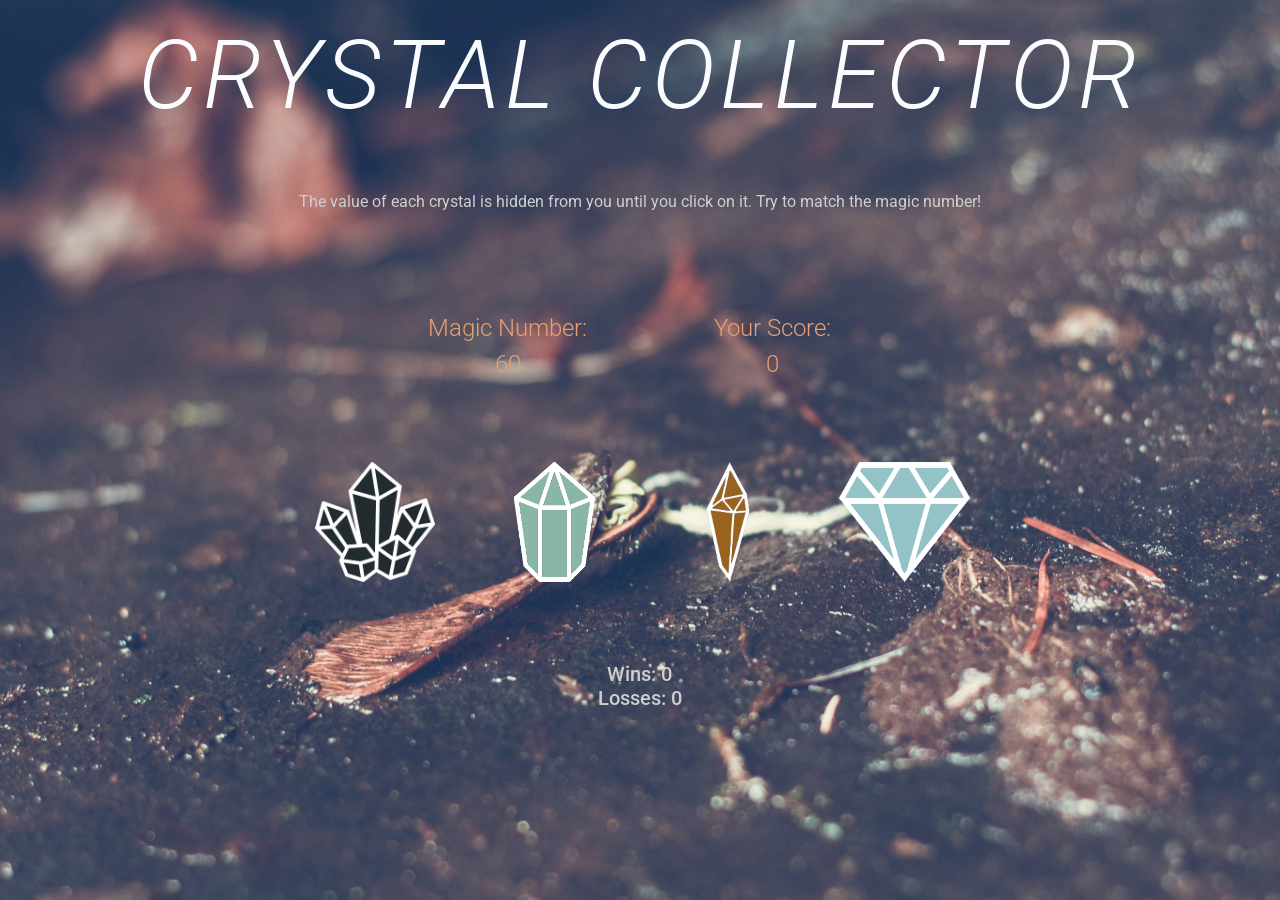
<file: index.html>
<!DOCTYPE html>
<html lang="en">
<head>
    <meta charset="UTF-8">
    <meta name="viewport" content="width=device-width, initial-scale=1.0">
    <!-- Bootstrap -->
    <link rel="stylesheet" href="https://stackpath.bootstrapcdn.com/bootstrap/4.3.1/css/bootstrap.min.css" integrity="sha384-ggOyR0iXCbMQv3Xipma34MD+dH/1fQ784/j6cY/iJTQUOhcWr7x9JvoRxT2MZw1T" crossorigin="anonymous">
    <!-- Google Fonts -->
    <link href="https://fonts.googleapis.com/css?family=Roboto&display=swap" rel="stylesheet">
    <!-- Custom stylesheet -->
    <link rel="stylesheet" href="assets/css/style.css">
    <!-- jQuery -->
    <script src="https://code.jquery.com/jquery-3.4.1.js" integrity="sha256-WpOohJOqMqqyKL9FccASB9O0KwACQJpFTUBLTYOVvVU=" crossorigin="anonymous"></script>
    <title>Crystal Collector</title>
</head>
<body>
    <div class="container text-center">
        <div id="header" class="row">
            <div class="col-md-12 display-1">CRYSTAL COLLECTOR</div>
        </div>
        <div id="instructions" class="row">
            <div class="col-md-1"></div>
            <div class="col-md-10">
                <p>The value of each crystal is hidden from you until you click on it. Try to match the magic number!</p>
            </div>
            <div class="col-md-1"></div>
        </div>
        <div id="numbers" class="row">
            <div class="col-md-3"></div>
            <div class="col-md-3 lead">Magic Number:<br>
                <span id="goal"></span>
            </div>
            <div class="col-md-3 lead">Your Score:<br>
                <span id="score"></span>
            </div>
            <div class="col-md-3"></div>
        </div>
        <div id="crystals" class="row">
            <div class="col-md-2"></div>
            <div class="col-md-2"><img src="assets/images/eagleCrystal.png" id="crystal1" class="imgGem" alt=""></div>
            <div class="col-md-2"><img src="assets/images/seaGreen.png" id="crystal2" class="imgGem" alt=""></div>
            <div class="col-md-2"><img src="assets/images/goldBrnCrystal.png" id="crystal4" class="imgGem" alt=""></div>
            <div class="col-md-2"><img src="assets/images/stormCrystal.png" id="crystal3" class="imgGem" alt=""></div>
            <div class="col-md-2"></div>
        </div>
        <div id="scoreboard" class="row">
            <div class="col-md-4"></div>
            <div class="col-md-4 h5">
                Wins: <span id="wins"></span><br>
                Losses: <span id="losses"></span>
            </div>
            <div class="col-md-4"></div>
        </div>
    </div>

    <!-- JavaScript -->
    <script src="assets/javascript/game.js"></script>
</body>
</html>
</file>
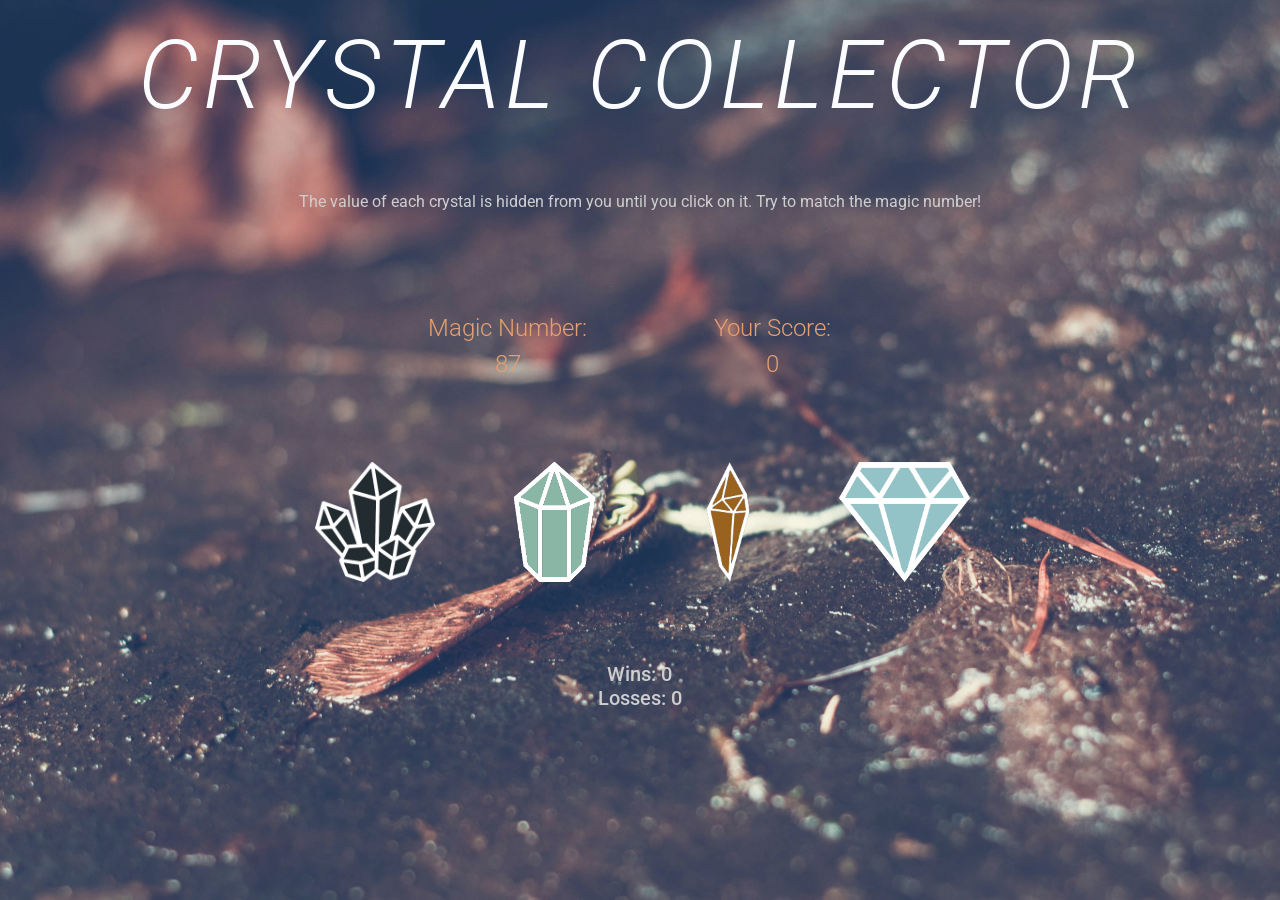
<file: assets/index.html>
<!DOCTYPE html>
<html lang="en">
<head>
    <meta charset="UTF-8">
    <meta name="viewport" content="width=device-width, initial-scale=1.0">
    <!-- Bootstrap -->
    <link rel="stylesheet" href="https://stackpath.bootstrapcdn.com/bootstrap/4.3.1/css/bootstrap.min.css" integrity="sha384-ggOyR0iXCbMQv3Xipma34MD+dH/1fQ784/j6cY/iJTQUOhcWr7x9JvoRxT2MZw1T" crossorigin="anonymous">
    <!-- Google Fonts -->
    <link href="https://fonts.googleapis.com/css?family=Roboto&display=swap" rel="stylesheet">
    <!-- Custom stylesheet -->
    <link rel="stylesheet" href="../assets/css/style.css">
    <!-- jQuery -->
    <script src="https://code.jquery.com/jquery-3.4.1.js" integrity="sha256-WpOohJOqMqqyKL9FccASB9O0KwACQJpFTUBLTYOVvVU=" crossorigin="anonymous"></script>
    <title>Crystal Collector</title>
</head>
<body>
    <div class="container text-center">
        <div id="header" class="row">
            <div class="col-md-12 display-1">CRYSTAL COLLECTOR</div>
        </div>
        <div id="instructions" class="row">
            <div class="col-md-1"></div>
            <div class="col-md-10">
                <p>The value of each crystal is hidden from you until you click on it. Try to match the magic number!</p>
            </div>
            <div class="col-md-1"></div>
        </div>
        <div id="numbers" class="row">
            <div class="col-md-3"></div>
            <div class="col-md-3 lead">Magic Number:<br>
                <span id="goal"></span>
            </div>
            <div class="col-md-3 lead">Your Score:<br>
                <span id="score"></span>
            </div>
            <div class="col-md-3"></div>
        </div>
        <div id="crystals" class="row">
            <div class="col-md-2"></div>
            <div class="col-md-2"><img src="../assets/images/eagleCrystal.png" id="crystal1" class="imgGem" alt=""></div>
            <div class="col-md-2"><img src="../assets/images/seaGreen.png" id="crystal2" class="imgGem" alt=""></div>
            <div class="col-md-2"><img src="../assets/images/goldBrnCrystal.png" id="crystal4" class="imgGem" alt=""></div>
            <div class="col-md-2"><img src="../assets/images/stormCrystal.png" id="crystal3" class="imgGem" alt=""></div>
            <div class="col-md-2"></div>
        </div>
        <div id="scoreboard" class="row">
            <div class="col-md-4"></div>
            <div class="col-md-4 h5">
                Wins: <span id="wins"></span><br>
                Losses: <span id="losses"></span>
            </div>
            <div class="col-md-4"></div>
        </div>
    </div>

    <!-- JavaScript -->
    <script src="../assets/javascript/game.js"></script>
</body>
</html>
</file>
<file: assets/css/style.css>
body {
    background-image: url('../images/blur-close-up-daylight-lighter.jpg');
    background-attachment: fixed;
    background-position: center;
    background-repeat: no-repeat;
    background-size: cover;
    font-family: 'Roboto', sans-serif;
}

.display-1 {
    line-height: 150px;
    letter-spacing: 5px;
    color: #FBFCFF;
    font-style: oblique;
}

p {
    color: #cecece;
}

#instructions, #numbers, #crystals, #scoreboard {
    padding: 40px;
}

.lead {
    font-size: 24px;
    color: #E59F71;
}

.imgGem {
    height: 120px;
    cursor: grab;
}

.h5 {
    color: #cecece;
}
</file>
